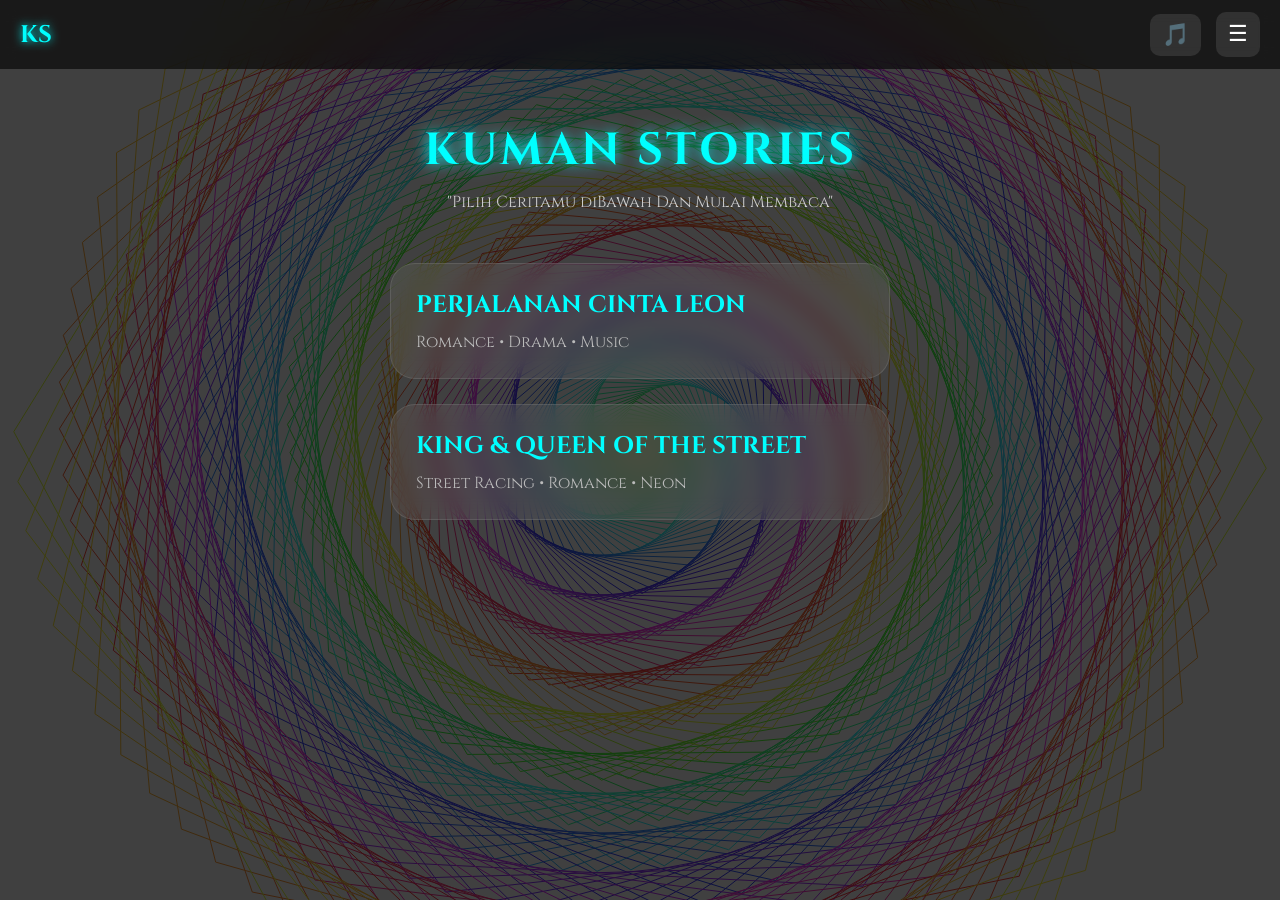
<file: index.html>
<!DOCTYPE html>
<html lang="id">

  <head>
    <meta charset="UTF-8">
    <title>Home</title>
    <link rel="stylesheet" href="style.css?v=11">
<meta name="viewport" content="width=device-width, initial-scale=1.0">
  </head>
    
  <body class="home-page">

<canvas id="spiralCanvas"></canvas>

    <nav class="navbar">

    <div class="nav-logo">
        KS
    </div>

    <div class="nav-right">

        <button onclick="toggleMusic()" class="nav-music">
            🎵
        </button>

        <div class="nav-menu" onclick="toggleMenu()">
☰
</div>

    </div>

</nav>
    <div id="sidemenu" class="side-menu">

    <a href="index.html">🏠 Home</a>

    <a href="novel1.html">📖 Leon</a>

    <a href="novel2.html">🏍 King & Queen</a>

    <a href="about.html">ℹ About</a>

</div>
  <div class="home-overlay">

  <h1 class="home-title">
    KUMAN STORIES</h1>

  <p class="home-subtitle">
    "Pilih Ceritamu diBawah Dan Mulai Membaca"
    
  </p>
    

    
  <div class="home-novel-list">

    <a href="novel1.html" class="home-novel-card">

      <h2>PERJALANAN CINTA LEON</h2>

      <p>
        Romance • Drama • Music
      </p>

    </a>

    <a href="novel2.html" class="home-novel-card">

      <h2>KING & QUEEN OF THE STREET</h2>

      <p>
        Street Racing • Romance • Neon
      </p>

    </a>

  </div>

</div>
<audio autoplay loop>
  <source src="https://files.catbox.moe/nxw8bk.mp3" type="audio/mp3">
</audio>

<script src="spiral.js?v=10"></script>
 <script  src="script.js?v=40"></script>

  </body>
  
</html>
</file>
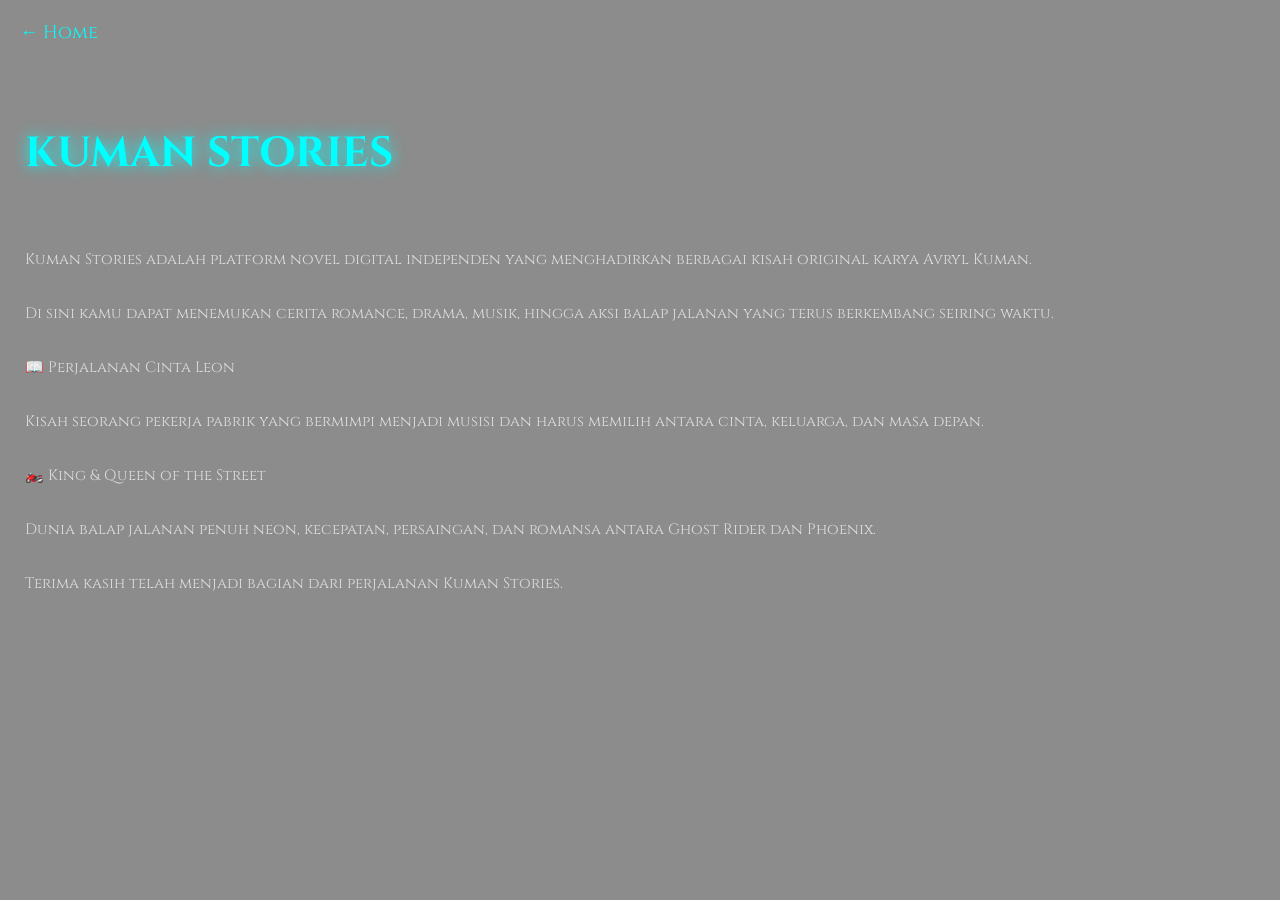
<file: about.html>
<!DOCTYPE html>
<html lang="id">

<head>
<meta charset="UTF-8">
<meta name="viewport" content="width=device-width, initial-scale=1.0">

<title>About - Kuman Stories</title>

<link rel="stylesheet" href="style.css">

</head>

<body class="novel-page">

<div class="novel-overlay">

<a href="index.html" class="novel-back-btn">
← Home
</a>

<h1 class="novel-title" style="margin-top:100px;">
KUMAN STORIES
</h1>

<p class="novel-synopsis">

Kuman Stories adalah platform novel digital independen yang menghadirkan berbagai kisah original karya Avryl Kuman.

Di sini kamu dapat menemukan cerita romance, drama, musik, hingga aksi balap jalanan yang terus berkembang seiring waktu.

📖 Perjalanan Cinta Leon

Kisah seorang pekerja pabrik yang bermimpi menjadi musisi dan harus memilih antara cinta, keluarga, dan masa depan.

🏍️ King & Queen of the Street

Dunia balap jalanan penuh neon, kecepatan, persaingan, dan romansa antara Ghost Rider dan Phoenix.

Terima kasih telah menjadi bagian dari perjalanan Kuman Stories.

</p>

</div>

</body>

</html>
</file>
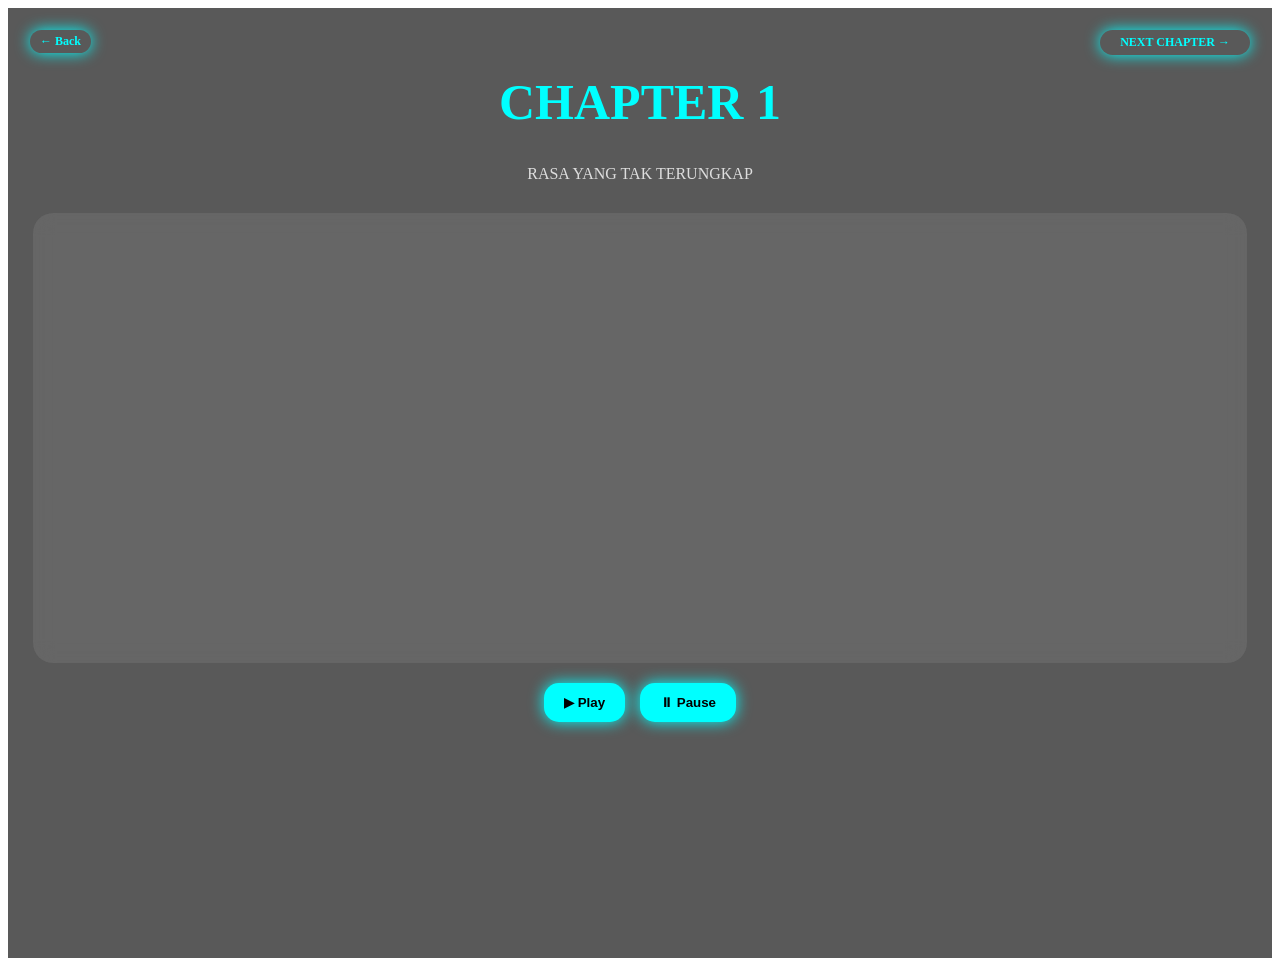
<file: chapter1.html>
<!DOCTYPE html>
<html lang="en">

<head>

  <meta charset="UTF-8">

  <meta name="viewport"
  content="width=device-width, initial-scale=1.0">

  <title>Chapter 1</title>

  <link rel="stylesheet"
  href="chapterstyle.css">

</head>

<body class="chapter-page">

  <div class="chapter-overlay">

    <!-- BACK BUTTON -->
    <a href="novel1.html"
    class="chapter-back-btn">

      ← Back

    </a>

    <!-- TITLE -->
    <h1 class="chapter-heading">
      CHAPTER 1
    </h1>

    <p class="chapter-subtitle">
      RASA YANG TAK TERUNGKAP
    </p>

    <!-- STORY AREA -->
    <div class="chapter-story-box">

      <div id="story"></div>

    </div>

    <!-- BUTTONS -->
    <div class="controls">

      <button onclick="mulaiChapter()"
      class="chapter-play-btn">

        ▶ Play

      </button>

      <button onclick="pauseChapter()"
      class="pause-btn">

        ⏸ Pause

      </button>

    </div>

    <!-- NEXT BUTTON -->
    <a href="chapter2.html"
    class="chapter-next-btn">

      NEXT CHAPTER →

    </a>

  </div>

  <!-- AUDIO -->
  <audio id="narrator"
  src="https://files.catbox.moe/9hhz9h.mp3">
  </audio>

  <!-- STORY TEXT -->
  <script>

const storyText = `

Leon berasal dari keluarga sederhana. Sejak ayahnya meninggal beberapa tahun lalu, hanya ibunya yang menjadi tulang punggung keluarga. Setiap pagi, sebelum matahari benar-benar terbit, ibunya sudah berangkat ke kios sayur miliknya di pasar.

Leon terbiasa mengurus dirinya sendiri — menyiapkan seragam, sarapan, bahkan terkadang mencuci piring bekas makan pagi sebelum berangkat sekolah. Ia jarang mengeluh; sepi sudah menjadi bagian dari hidupnya.

Motor tua peninggalan ayahnya menjadi satu-satunya teman perjalanan setiap pagi. Suaranya kasar, sering mogok di tengah jalan, tapi Leon tetap setia menyalakannya lagi dan lagi. Ada kenangan tersendiri di balik bunyi mesinnya — seolah motor itu menyimpan suara masa lalu yang tak pernah hilang.

Hari ini, langit tampak cerah. Tahun ajaran baru dimulai, dan Leon resmi naik ke kelas tiga SMA. Tahun terakhirnya. Ia tak menyangka, di tahun inilah hidupnya akan berubah — saat ia dipindahkan ke kelas 3 A, dan pertama kali bertemu Fitri.

Suara langkah kaki siswa bergema di lorong sekolah. Hari pertama selalu penuh kebisingan—tertawa, bercanda, dan panggilan nama-nama yang sudah lama tak terdengar selama liburan. Leon berjalan pelan sambil membawa buku-buku barunya, mencoba mencari kelas yang tertera XII-A.

Begitu memasuki ruangan, pandangannya menyapu setiap bangku. Hampir semuanya sudah terisi. Ia memilih tempat di dekat jendela, tempat favoritnya sejak dulu—di mana ia bisa melihat langit saat bosan dan menyembunyikan diri dari keramaian.

Beberapa menit kemudian, seorang gadis masuk tergesa-gesa. Rambutnya dikuncir sederhana, wajahnya sedikit basah oleh keringat pagi.

“Maaf, boleh duduk di sini?” tanyanya sambil menunjuk kursi di sebelah Leon.

Leon hanya mengangguk pelan.

Gadis itu tersenyum, lalu duduk.

“Namaku Fitri,” katanya ramah.

“Leon,” jawabnya singkat.

Sejak saat itu, hari-hari Leon mulai berbeda. Fitri selalu menjadi yang pertama menyapa setiap pagi, kadang meminjam pulpen, kadang hanya sekadar bertanya, “Kamu sudah sarapan belum?”

Hal-hal kecil yang sederhana, tapi bagi Leon—itu adalah perhatian yang jarang ia dapatkan.

Mereka sering mengerjakan tugas bersama, berdiskusi tentang pelajaran, dan sesekali bercanda ringan. Leon tak banyak bicara, tapi Fitri tampaknya mengerti caranya membuat keheningan terasa nyaman.

Di antara lembaran buku dan suara bel sekolah, perlahan sesuatu tumbuh di hati Leon—rasa yang tak berani ia sebut cinta, tapi cukup untuk membuatnya menatap Fitri sedikit lebih lama setiap hari.

Hari-hari berlalu dengan cepat. Waktu seperti berlari tanpa menunggu siapa pun, termasuk Leon.

Fitri semakin sering berada di dekatnya. Mereka duduk bersebelahan di kelas, belajar kelompok, bahkan sesekali pulang bersama jika arah mereka sama.

Namun, semakin lama Leon mengenal Fitri, semakin besar pula rasa takut di hatinya.

Takut kalau semua yang ia rasakan hanya akan merusak kenyamanan yang sudah ada.

Ia memilih diam—menyimpan rasa itu dalam senyum, dalam tatapan, dalam caranya memperhatikan dari jauh.

Pernah suatu kali, Fitri bercerita dengan semangat tentang seseorang yang ia kagumi dari kelas lain.

Leon hanya tersenyum, meski dadanya terasa sesak.

Malam itu, ia menatap bintang dari jendela kamarnya, bertanya-tanya apakah perasaan yang tak pernah diungkapkan bisa sampai, meski tanpa kata.

Hari-hari menjelang kelulusan tiba. Foto kenangan, tanda tangan di seragam, dan tawa penuh nostalgia memenuhi udara sekolah.

Di antara keramaian itu, Leon sempat menatap Fitri lama—seolah ingin menahan waktu.

Namun lagi-lagi, bibirnya kelu.

Fitri menoleh dan tersenyum,

“Terima kasih ya, Leon. Selama ini kamu teman yang baik.”

Kata teman itu terasa seperti jarak yang tak bisa dilangkahi.

Leon membalas dengan senyum kecil, lalu hanya menjawab pelan,

“Iya, Fit.”

Itulah hari terakhir mereka berbicara. Setelah kelulusan, Fitri pindah ke luar kota untuk melanjutkan kuliah.

Leon hanya bisa melihat kepergiannya dari jauh, membawa serta semua kata yang tak sempat diucapkannya.

`;

  </script>

  <!-- JS -->
  <script src="chapterscript.js"></script>

</body>

</html>
</file>
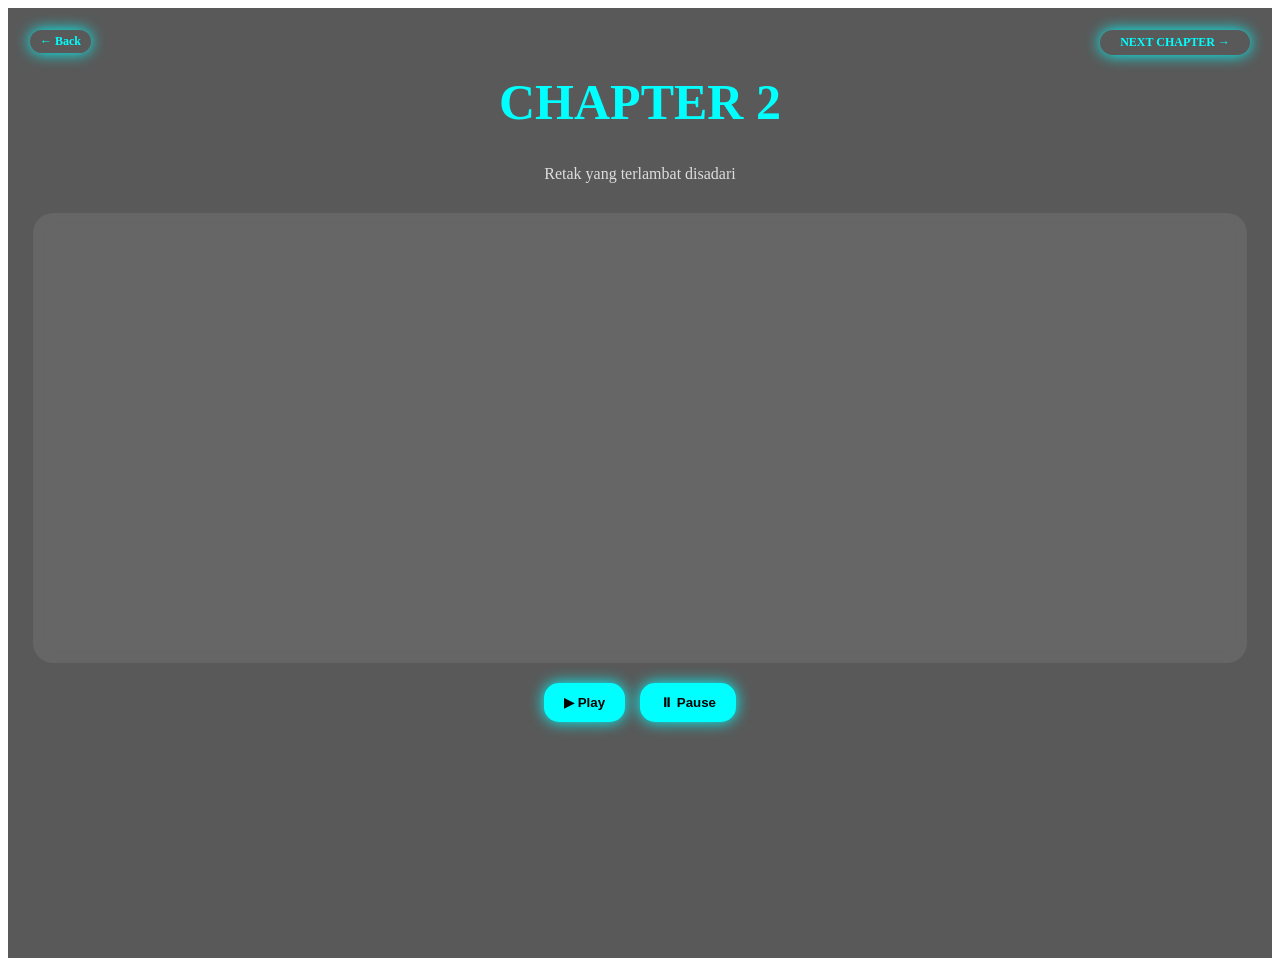
<file: chapter2.html>
<!DOCTYPE html>
<html lang="en">

<head>

  <meta charset="UTF-8">

  <meta name="viewport"
  content="width=device-width, initial-scale=1.0">

  <title>Chapter 2</title>

  <link rel="stylesheet"
  href="chapterstyle.css">

</head>

<body class="chapter-page">

  <div class="chapter-overlay">

    <!-- BACK BUTTON -->
    <a href="chapter1.html"
    class="chapter-back-btn">

      ← Back

    </a>

    <!-- TITLE -->
    <h1 class="chapter-heading">
      CHAPTER 2
    </h1>

    <p class="chapter-subtitle">
      Retak yang terlambat disadari
    </p>

    <!-- STORY AREA -->
    <div class="chapter-story-box">

      <div id="story"></div>

    </div>

    <!-- BUTTONS -->
    <div class="controls">

      <button onclick="mulaiChapter()"
      class="chapter-play-btn">

        ▶ Play

      </button>

      <button onclick="pauseChapter()"
      class="pause-btn">

        ⏸ Pause

      </button>

    </div>

    <!-- NEXT BUTTON -->
    <a href="chapter3.html"
    class="chapter-next-btn">

      NEXT CHAPTER →

    </a>

  </div>

  <!-- AUDIO -->
  <audio id="narrator"
  src="https://files.catbox.moe/5jjkg5.mp3">
  </audio>

  <!-- STORY TEXT -->
  <script>

const storyText = `

Setelah kelulusan, Leon memutuskan untuk tidak melanjutkan kuliah.
Bukan karena ia tak ingin, tapi karena tahu ibunya sudah terlalu lelah menanggung beban sendiri.
Ia memilih membantu di kios sayur milik ibunya — bangun pagi, menyiapkan dagangan, dan sesekali pergi ke pasar untuk membeli bahan tambahan.

Suatu siang, di tengah teriknya matahari, Leon berhenti di pinggir jalan untuk membeli beras di toko langganan.
Saat itulah ia melihat seorang gadis duduk di tepi jalan, di samping motor sport berwarna hitam yang tampak kehabisan bensin.
Raut wajahnya terlihat kesal tapi tetap tenang.

“Motor mogok?” tanya Leon pelan.
“Enggak, cuma kehabisan bensin… dan parahnya, aku lupa bawa dompet,” jawab gadis itu dengan tawa kecil, mencoba menutupi rasa malunya.

Leon hanya mengangguk, lalu tanpa banyak pikir, pergi membeli bensin eceran di warung dekat situ.
Saat ia kembali dan membantu mengisi tangki motor gadis itu, si gadis menatapnya dengan senyum yang lebar.
“Terima kasih ya. Aku Velly,” katanya sambil mengulurkan tangan.
“Leon,” jawabnya singkat seperti biasa.

Mereka sempat berbincang sebentar sebelum akhirnya bertukar nomor.
Sejak hari itu, mereka mulai sering berhubungan lewat pesan.
Velly orangnya supel, sedikit tomboy, dan gampang akrab dengan siapa saja.
Teman-temannya kebanyakan laki-laki, tapi entah kenapa Leon merasa nyaman dengannya — mungkin karena Velly lebih terbuka.

Malam-malam yang dulu sepi kini terasa lebih hidup.
Notifikasi pesan dari Velly menjadi hal yang selalu dinanti.
Dari obrolan ringan sampai curhat panjang, Leon merasa dirinya mulai menemukan alasan baru untuk tersenyum.
Tanpa sadar, ia mencoba membuka hati lagi — berharap hubungan itu bisa menutup kenangan lama dan membuka cerita baru.

  Hari-hari bersama Velly berjalan seperti biasanya — penuh canda, pesan singkat, dan obrolan larut malam yang dulu terasa hangat.
Namun belakangan, Leon mulai merasakan sesuatu yang aneh.
Bukan karena Velly yang berubah, tapi karena Leon yang mulai merasa sejak awal dirinya tidak pernah benar-benar spesial di hati gadis itu.

Velly sering membuat story foto saat nongkrong bersama teman-teman laki-lakinya.
Mereka tampak akrab, saling bercanda tanpa jarak.
Leon hanya menatap layar ponselnya lama, jari-jarinya mengetik pesan panjang lalu menghapusnya lagi sebelum terkirim.

Malam itu, notifikasi pesan dari Velly muncul.
"Maaf ya, tadi ga sempet bales. Lagi rame nongkrong."
Leon membacanya berkali-kali, merasa sesak tanpa tahu harus marah atau diam saja.

Ia mulai sering membalas dingin.
Kadang menuduh hal-hal kecil, kadang memilih tidak membalas sama sekali.
Bukan karena ingin menyakiti, tapi karena cemburu — perasaan yang tak bisa ia akui bahkan pada dirinya sendiri.

Velly sempat menanyakan perubahan sikapnya.
"Kamu kenapa sih, Leon? Akhir-akhir ini kayak beda."
Leon hanya menjawab pendek, "Nggak apa-apa."

Padahal di dalam hatinya, ia ingin berkata:
"Aku cemburu. Aku takut kehilangan kamu."
Tapi kata-kata itu seolah tersangkut di tenggorokan, tak pernah berhasil keluar.

Hari-hari berikutnya jadi dingin.
Percakapan mereka makin jarang, tawa makin sedikit, dan jarak perlahan tumbuh di antara keduanya — bukan karena jarak tempat, tapi jarak hati yang tak lagi saling mengerti.



Retak yang Terbuka

Setelah sekian lama, Leon merasa hubungannya dengan Velly semakin jauh. 
Percakapan yang dulu hangat kini terasa hambar, jarang ada canda, dan sering berakhir dengan diam yang menggantung. 
Ia mulai terbiasa menunggu pesan yang tak kunjung datang, dan menebak-nebak perasaan yang makin tak bisa ia pahami.

Suatu sore, Leon duduk di warung kopi dekat rumah, tempat biasa ia menenangkan pikiran. 
Angin sore membawa bau hujan, sementara ia hanya menatap gelas kopinya yang sudah dingin. 
Tak lama kemudian, Bayu—teman lamanya—datang dan duduk di hadapannya.

“Eh, Leon! Lama banget nggak ketemu!” sapa Bayu .  
Mereka berbincang ringan, mengenang masa lalu. 
Namun di tengah obrolan, Bayu tiba-tiba bertanya,  
“Eh, lo kenal nggak sama Velly, yang punya konter HP di kampung sebelah?”

Leon sempat terdiam. Ia pura-pura santai, lalu menjawab, “Enggak, kenapa emangnya?”  
Bayu tersenyum. “Hehe, gue jadian sama dia kemarin.”  
“Oh, gitu ya... selamat, Bay,” jawab Leon pelan, menahan sesuatu yang mendesak di dadanya.  
Ia menatap jauh ke luar warung, berusaha agar wajahnya tetap datar meski hatinya bergetar.

Malamnya, Leon duduk di kamar. Pikirannya tak tenang, dan akhirnya ia membuka chat Velly.

Leon: “Vel, aku mau nanya sesuatu.”  
Velly: “Hm? Kenapa tiba-tiba serius banget?”  
Leon: “Kamu kenal Bayu?”  
Velly: “Bayu yang mana?”  
Leon: “Yang punya bengkel .”

Hening. Tak ada balasan selama beberapa menit.  
Akhirnya pesan masuk.

Velly: “Kamu udah tau ya?”  
Leon: “Tau apa?”  
Velly: “Aku... aku lagi deket sama dia.”  
Leon: “Dekat atau pacaran?”  
Velly: “em..... udah pacaran.”

Jantung Leon berdegup keras.  
Matanya terasa panas, tapi ia memaksa dirinya tetap tenang.

Leon: “Kenapa, Vel? Aku salah apa?”  
Velly: “Kamu nggak salah, Leon. Aku cuma... ngerasa kita nggak cocok lagi. Kamu terlalu diam, terlalu dingin. Aku butuh seseorang yang bisa ngajak aku ketawa, keluar, ngerasa hidup.”  
Leon: “Jadi semua yang kita lewati cuma buat diakhiri kayak gini?”  
Velly: “Maaf... aku nggak bermaksud nyakitin kamu.”  
Leon: “Tapi kamu tetap nyakitin.”

Keheningan kembali menyelimuti layar.  
Tulisan “Velly sedang mengetik…” muncul lalu menghilang.

Velly: “Mungkin ini yang terbaik buat kita.”

Leon memandangi layar ponselnya lama, sebelum akhirnya mematikan lampu dan berbaring menatap langit-langit kamar.  
Untuk pertama kalinya, ia tidak mencoba menahan siapa pun.  
Ia membiarkan semuanya pergi—meski hatinya belum siap kehilangan.




`;

  </script>

  <!-- JS -->
  <script src="chapterscript.js"></script>

</body>

</html>
</file>
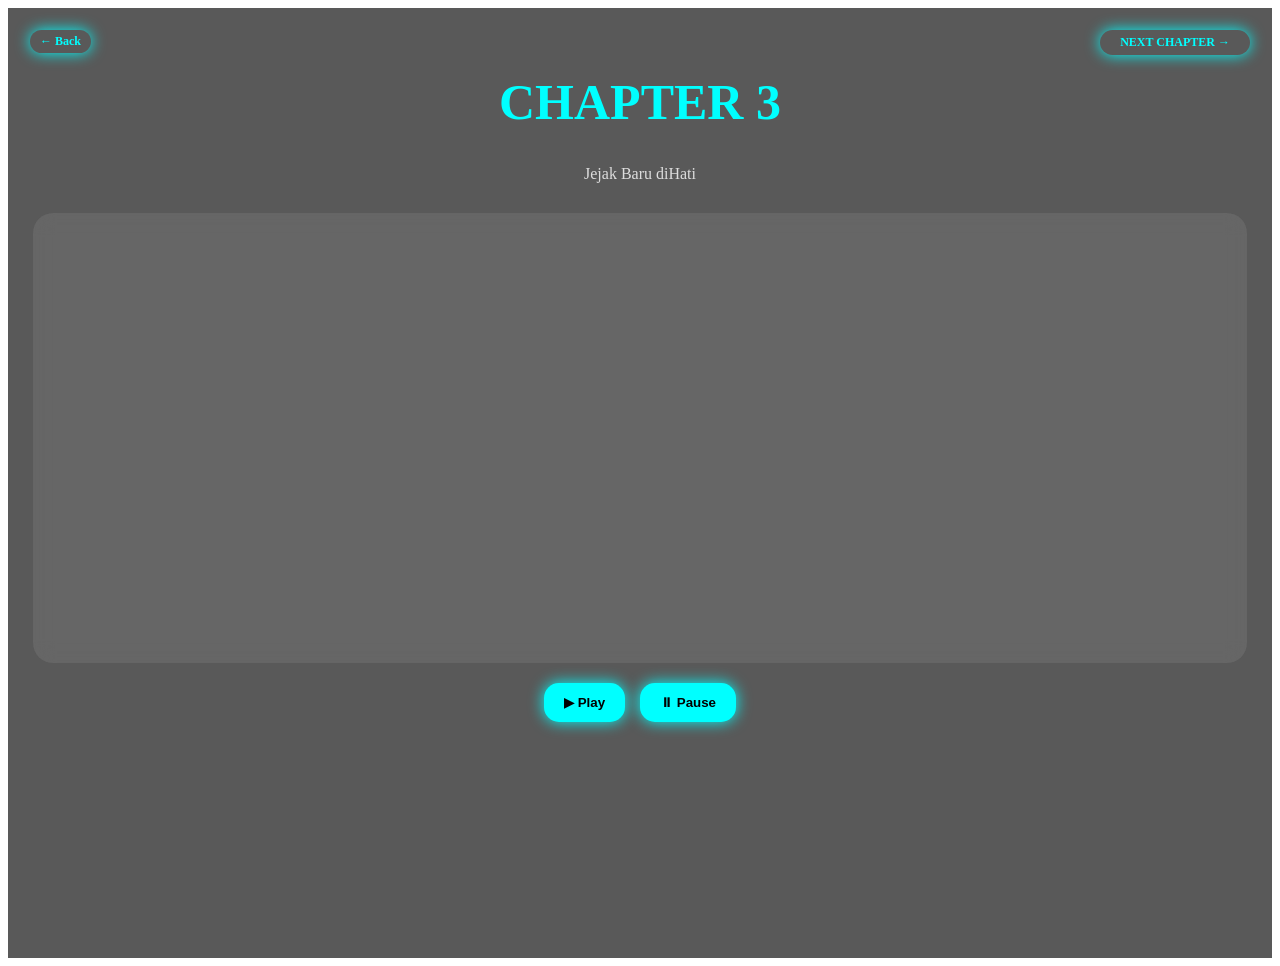
<file: chapter3.html>
<!DOCTYPE html>
<html lang="en">

<head>

  <meta charset="UTF-8">

  <meta name="viewport"
  content="width=device-width, initial-scale=1.0">

  <title>Chapter 3</title>

  <link rel="stylesheet"
  href="chapterstyle.css">

</head>

<body class="chapter-page">

  <div class="chapter-overlay">

    <!-- BACK BUTTON -->
    <a href="chapter2.html"
    class="chapter-back-btn">

      ← Back

    </a>

    <!-- TITLE -->
    <h1 class="chapter-heading">
      CHAPTER 3
    </h1>

    <p class="chapter-subtitle">
      Jejak Baru diHati
    </p>

    <!-- STORY AREA -->
    <div class="chapter-story-box">

      <div id="story"></div>

    </div>

    <!-- BUTTONS -->
    <div class="controls">

      <button onclick="mulaiChapter()"
      class="chapter-play-btn">

        ▶ Play

      </button>

      <button onclick="pauseChapter()"
      class="pause-btn">

        ⏸ Pause

      </button>

    </div>

    <!-- NEXT BUTTON -->
    <a href="chapter4.html"
    class="chapter-next-btn">

      NEXT CHAPTER →

    </a>

  </div>

  <!-- AUDIO -->
  <audio id="narrator"
  src="https://files.catbox.moe/eeq8jz.mp3">
  </audio>

  <!-- STORY TEXT -->
  <script>

const storyText = `

Jejak Baru di Hati

  Sejak malam itu, setelah Velly benar-benar pergi, Leon banyak menghabiskan waktu di kamar. 
Ia duduk di sudut ruangan kecil itu, ditemani gitar tua peninggalan ayahnya. 
Senar-senar itu menjadi satu-satunya tempat ia berkeluh kesah, melodi-melodi yang lahir dari perasaan yang tak bisa ia ucapkan. 
Dari sana, Leon mulai menulis lagu—tentang kehilangan, tentang rindu, dan tentang penyesalan yang tak sempat disampaikan.

Hari-harinya berjalan sepi. 
Hingga suatu pagi, ia memandang ibunya yang mulai menua, masih bekerja keras di kios kecil mereka. 
Sebuah tekad tumbuh di hati Leon—ia ingin berubah, ingin menata hidupnya kembali. 
Dengan restu ibunya, Leon memutuskan untuk merantau, mencari pekerjaan di luar kota.

  Beberapa minggu kemudian, ia diterima bekerja di sebuah pabrik besar. 
Awalnya, semua terasa asing. Namun, perlahan Leon mulai beradaptasi. 
Ia tak lagi terlalu pendiam. 
Lingkungan baru membuatnya lebih terbuka, lebih banyak tersenyum, dan akhirnya memiliki banyak teman. 

  Setelah beberapa bulan Leon bekerja, Leon dan rekan kerjanya,membentuk sebuah band musik kecil untuk mengisi waktu luang di kahir pekan.

Sampai akhirnya, pada malam acara akhir tahun, Leon tampil di atas panggung bersama band-nya. 
Lampu-lampu sorot menari di antara tawa dan tepuk tangan penonton. 
Dan di antara kerumunan itu, sepasang mata menatapnya tanpa henti—mata milik seorang gadis bernama Intan.

  Seusai acara, Leon tak bisa menghapus bayangan wajah itu dari pikirannya. 
Ia mulai mencari tahu tentang Intan, dan ternyata gadis itu bekerja di divisi sebelah tempatnya bertugas. 
Takdir seolah bermain lembut, karena beberapa minggu kemudian, sebuah proyek gabungan mempertemukan mereka dalam satu tim.

Dari situlah semuanya dimulai. 
Leon dan Intan sering berdiskusi soal pekerjaan lewat pesan singkat, namun obrolan mereka perlahan melebar ke hal-hal kecil—tentang musik, makanan, bahkan hal-hal konyol yang membuat keduanya tertawa.

Ada sesuatu yang hangat tumbuh di hati Leon. 
Namun di balik senyum itu, ia masih menyimpan sedikit keraguan. 
Bayangan masa lalu kadang datang tiba-tiba, membuatnya takut kehilangan lagi. 
Tapi kali ini berbeda—Intan tidak menuntut apa-apa. 
Ia hanya hadir, mendengarkan, dan membuat Leon merasa hidup kembali.

Dan tanpa ia sadari, cinta mulai menemukan jalannya sekali lagi.

  Tatapan yang Tak Sempat Terucap

Siang itu kantin terasa sedikit lebih ramai dari biasanya. Suara obrolan karyawan bercampur dengan denting sendok dan piring yang saling beradu. Leon duduk di sudut meja dekat jendela, menyantap makan siangnya perlahan. Ia lebih sering memilih tempat yang agak sepi, menikmati waktu istirahat tanpa banyak bicara.

Tak lama kemudian, Reva datang dan duduk di depannya.
“Leon, progress untuk bagian laporan udah kamu kirim ke tim Intan, belum?” tanya Reva sambil membuka bekal makanannya.

Leon mengangguk pelan. “Belum semua. Masih ada data dari warehouse yang belum masuk. Nanti sore aku kirim.”
Obrolan mereka pun hanya seputar pekerjaan — ringan tapi fokus. Sesekali Reva tersenyum kecil mendengar gurauan sederhana dari Leon yang jarang sekali terlihat berbicara banyak.

Leon tidak menyadari bahwa di sisi lain ruangan, Intan duduk tidak jauh dari mereka. Ia diam, matanya sesekali berhenti pada wajah Leon yang tampak tenang mendengarkan Reva bicara. Ada sesuatu yang menekan dadanya — rasa yang tidak bisa ia jelaskan. Saat Reva tertawa kecil karena candaan ringan Leon, Intan merasakan sesuatu yang mirip dengan... cemburu.

Ia buru-buru membereskan makanannya dan pergi meninggalkan kantin, tanpa menoleh lagi.

Leon sempat melihat sekilas sosok Intan yang berjalan keluar, namun tidak terlalu memikirkannya. Sampai malam tiba — saat pikirannya tak kunjung tenang. Entah kenapa, bayangan tatapan singkat Intan di kantin tadi terus terulang di benaknya.

Malam itu, setelah berbaring cukup lama menatap langit-langit kamar, Leon akhirnya membuka ponselnya dan menulis pesan.

Leon:"
Kamu tadi makan di kantin juga ya? Kayaknya sempat lihat kamu deh".

Intan:"
Hehe… iya, bentar doang. Ramai banget, jadi langsung keluar".

Leon:"
Oh gitu… aku kira kamu nggak makan di situ".

Intan:"
Biasanya nggak sih. Tapi tadi lapar banget 😅".

(Beberapa detik tanpa balasan. Suasana chat terasa sedikit canggung. Leon menatap layar cukup lama, ragu untuk melanjutkan.)

Leon:"
Eh, tadi aku ngobrol sama Reva cuma bahas project, ya. Takutnya kamu salah paham".

Intan:"
😅 Emang kenapa aku harus salah paham?"

Leon:"
Nggak, cuma… kamu tiba-tiba pergi waktu itu. Jadi aku kira kamu… ya, agak nggak enak aja."

Intan:"
Oh… aku cuma buru-buru balik ke ruangan, Leon. Nggak ada apa-apa kok 🙂"
Leon:"
Oke… aku pikir kamu ngelihatnya lain. Hehe maaf ya kalau aku kepikiran yang aneh-aneh."
(Hening beberapa saat. Lalu Intan membalas…)

Intan:"
Kamu terlalu banyak mikir, Leon 😌 tapi… makasih udah ngejelasin."

Leon:"
Hehe iya, kebiasaan lama. Gampang mikir yang nggak-nggak."

Intan:"
Gapapa, itu tandanya kamu masih punya hati."

(Percakapan berhenti di sana. Tapi malam itu, Leon tersenyum kecil sebelum menutup matanya — ada rasa hangat yang ia sendiri tak tahu dari mana datangnya.)

  Jarak yang Tak Terucap

Beberapa minggu berlalu sejak percakapan malam itu. Hubungan Leon dan Intan terasa semakin hangat. Mereka sering berpapasan di kantor, saling menyapa, kadang tertawa kecil saat membahas hal-hal sepele di sela pekerjaan. Leon merasa, hidupnya mulai berwarna lagi. Senyum Intan yang sederhana bisa membuat harinya lebih ringan.

Namun perlahan, ada sesuatu yang berubah. Intan tak lagi sering menghampiri. Pesan Leon kadang dibalas singkat, atau bahkan lama sekali baru dibalas. Di kantor, tatapan Intan yang dulu hangat kini terasa dingin. Leon tidak tahu apa yang salah.

Suatu sore, saat semua orang sudah pulang, Leon masih duduk di mejanya, menatap layar laptop yang tak kunjung dimatikan. Ia mencoba menenangkan diri, tapi hatinya terus bertanya—apa aku salah bicara? apa Intan mulai bosan?

Padahal di sisi lain, Intan sedang berjuang dengan pikirannya sendiri. Ia punya seseorang di masa lalu yang belum sepenuhnya ia lepaskan. Hubungan mereka sudah lama retak, tapi belum benar-benar berakhir. Dan Intan, dengan sikapnya yang selalu menjaga hati orang lain, memilih menjauh agar tak melukai siapa pun—terutama Leon.

Malamnya, Leon merasa kesepian. Ia membuka media sosial hanya untuk mengalihkan pikiran. Di sana, ada akun seorang gadis yang sering muncul di kolom komentar musik yang sama dengannya. Gadis itu ramah dan sering melempar candaan. Dalam keisengan yang tidak ia pikir panjang, Leon mengetik pesan:

Leon:
Kalau aku serius, kamu mau gak jadi pacarku?

Ia hanya berniat bercanda. Tapi beberapa menit kemudian, notifikasi masuk.

Gadis itu membalas:
Serius nih? 😳
Kalau iya… ya, aku mau 😊

Leon terdiam. Jantungnya berdetak cepat—antara kaget dan bingung. Ia tak menyangka candaan itu diterima sungguh-sungguh. Dalam hati, ia mencoba menertawakan kebodohannya sendiri. Namun setelah beberapa hari, gadis itu benar-benar memperlakukan Leon seperti kekasih. Chat tiap pagi, ucapan selamat malam, dan perhatian yang datang tanpa ia minta.

Di kantor, Leon mulai menyadari Intan makin menjaga jarak. Hingga suatu hari, Reva dengan nada iseng berkata,
“Eh, Leon, itu akun kamu ya yang update status ‘lagi jatuh cinta’? Wah, siapa tuh ceweknya?”  

Leon hanya tersenyum kikuk. Tapi dari sudut ruangan, Intan yang mendengar percakapan itu tampak menunduk. Ada sesuatu di matanya—entah kecewa, entah pasrah.

Sejak hari itu, mereka jarang bicara lagi.  
Leon tahu, mungkin Intan salah paham. Tapi untuk pertama kalinya, ia benar-benar tak tahu harus menjelaskan dari mana.

Dan malam itu, saat layar ponselnya kembali menyala dengan pesan dari gadis di media sosial, Leon hanya menatapnya lama, tanpa membalas.  
Karena di hatinya, yang ia pikirkan hanyalah satu nama "Intan".



`;

  </script>

  <!-- JS -->
  <script src="chapterscript.js"></script>

</body>
  
</html>
</file>
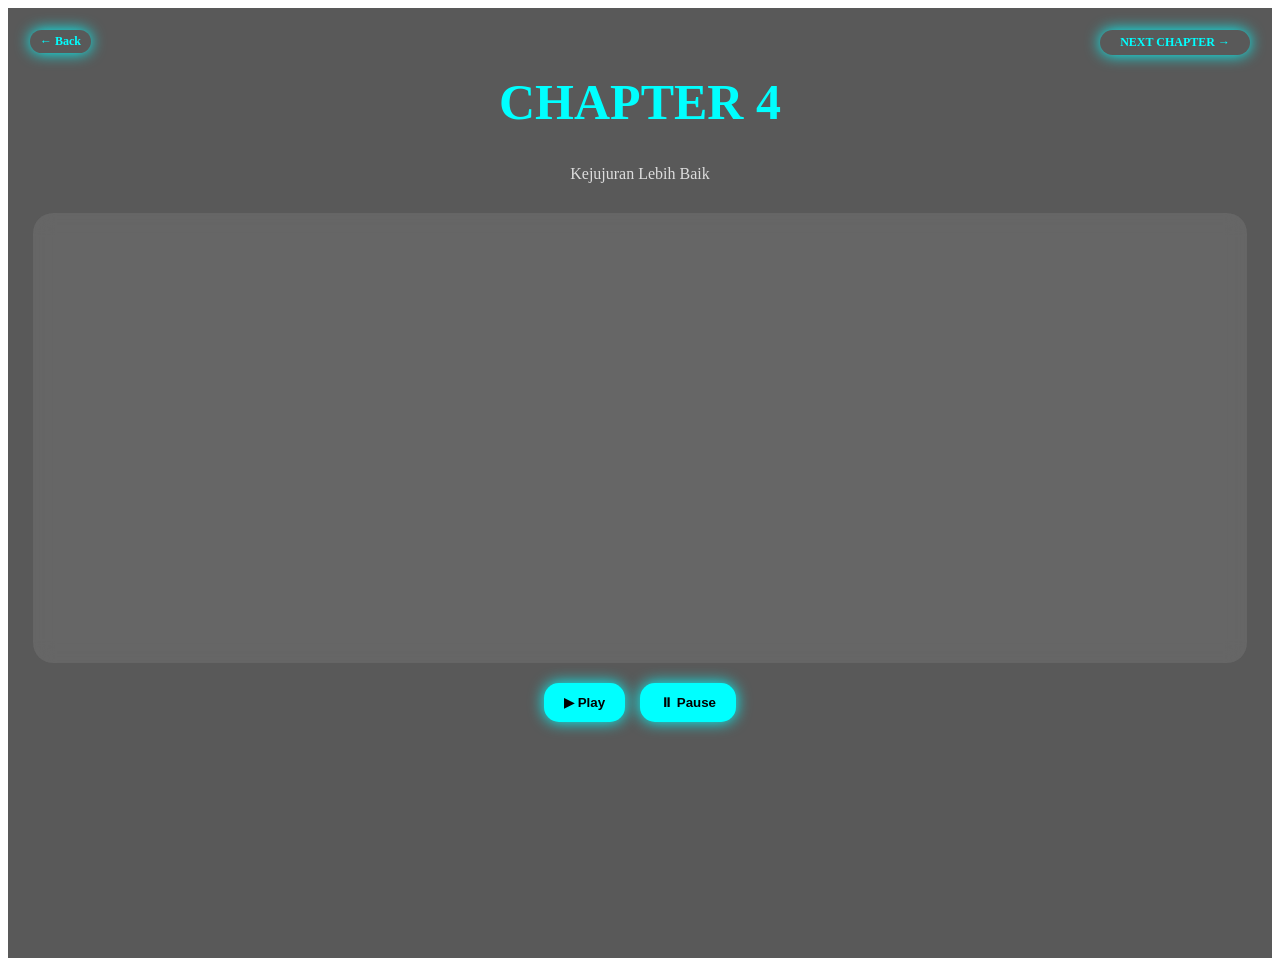
<file: chapter4.html>
<!DOCTYPE html>
<html lang="en">

<head>

  <meta charset="UTF-8">

  <meta name="viewport"
  content="width=device-width, initial-scale=1.0">

  <title>Chapter 4</title>

  <link rel="stylesheet"
  href="chapterstyle.css">

</head>

<body class="chapter-page">

  <div class="chapter-overlay">

    <!-- BACK BUTTON -->
    <a href="chapter3.html"
    class="chapter-back-btn">

      ← Back

    </a>

    <!-- TITLE -->
    <h1 class="chapter-heading">
      CHAPTER 4
    </h1>

    <p class="chapter-subtitle">
      Kejujuran Lebih Baik
    </p>

    <!-- STORY AREA -->
    <div class="chapter-story-box">

      <div id="story"></div>

    </div>

    <!-- BUTTONS -->
    <div class="controls">

      <button onclick="mulaiChapter()"
      class="chapter-play-btn">

        ▶ Play

      </button>

      <button onclick="pauseChapter()"
      class="pause-btn">

        ⏸ Pause

      </button>

    </div>

    <!-- NEXT BUTTON -->
    <a href="chapter5.html"
    class="chapter-next-btn">

      NEXT CHAPTER →

    </a>

  </div>

  <!-- AUDIO -->
  <audio id="narrator"
  src="https://files.catbox.moe/s7yfuh.mp3">
  </audio>

  <!-- STORY TEXT -->
  <script>

const storyText = `


Saat Leon Belajar Bertanggung Jawab

  Sudah seminggu berlalu sejak malam itu. Malam ketika sebuah candaan berubah menjadi hubungan. Kini Leon dan Dewi resmi berpacaran, meski hubungan mereka hanya terjalin melalui layar ponsel.

Setiap malam mereka saling bertukar kabar. Mereka menanyakan hal-hal sederhana, seperti apakah sudah makan, sedang melakukan apa, atau sekadar saling mengirim emoji lucu.

Namun seiring berjalannya waktu, Leon justru merasa ada kekosongan di dalam hatinya. Setiap kali menerima pesan dari Dewi, ia merasakan sesuatu yang tidak selaras dalam dirinya.

Leon tahu bahwa Dewi adalah gadis yang baik dan tulus. Namun perasaannya sendiri belum benar-benar pulih. Bayangan Intan masih sesekali hadir dalam pikirannya. Hal itu membuat Leon merasa tidak adil, terutama terhadap Dewi.

Malam itu, setelah lama menatap layar ponselnya, Leon akhirnya memberanikan diri mengirim sebuah pesan.

Dengan hati-hati, Leon menulis,

"Aku boleh jujur malam ini?"

Tak lama kemudian, Dewi membalas.

"Tentu saja. Ada apa, Leon? Akhir-akhir ini kamu terlihat berbeda."

Leon menarik napas panjang sebelum mengetik balasan berikutnya.

"Aku mau minta maaf dulu. Mungkin selama ini aku sudah membuatmu berharap terlalu banyak."

Dewi terdiam beberapa saat sebelum menjawab.

"Kenapa kamu bilang begitu? Apa aku melakukan kesalahan?"

Leon segera membalas.

"Bukan. Kamu tidak salah sama sekali. Justru kamu orang yang sangat tulus. Tapi aku sadar, aku belum siap menjalani hubungan yang benar-benar serius. Aku takut pada akhirnya malah membuatmu kecewa."

Dewi kembali mengirim pesan.

"Aku mengerti, Leon. Tapi kenapa baru mengatakannya sekarang?"

Leon menatap layar beberapa detik sebelum menjawab.

"Karena aku tidak ingin menyakitimu dengan menghilang begitu saja. Aku hanya ingin jujur. Sampai saat ini aku belum bisa membuka hati sepenuhnya. Kamu pantas mendapatkan seseorang yang benar-benar siap. Bukan seseorang seperti aku yang masih berusaha berdamai dengan masa lalu."

Beberapa saat kemudian, balasan dari Dewi muncul.

"Aku sedih mendengarnya. Tapi aku menghargai kejujuranmu. Aku harap suatu hari nanti kamu menemukan kedamaian yang sedang kamu cari."

Leon tersenyum tipis.

"Terima kasih, Dewi. Dan sekali lagi, maaf karena membuat semuanya menjadi seperti ini."

Dewi memberikan balasan terakhirnya malam itu.

"Tidak apa-apa. Setidaknya sekarang aku tahu bahwa kamu tidak membohongi perasaanmu sendiri."

Setelah percakapan itu berakhir, keduanya sama-sama terdiam. Tidak ada pertengkaran. Tidak ada kemarahan. Bahkan tidak ada kata putus yang terucap.

Yang tersisa hanyalah pengertian. Sebuah jeda panjang yang menandai berakhirnya sesuatu yang mungkin memang tidak seharusnya dimulai.

Malam itu, Leon kembali menatap layar ponselnya dalam diam.

Ia menarik napas panjang, lalu membuka catatan pribadinya dan menulis satu kalimat.

"Kadang-kadang, kejujuran memang menyakitkan. Namun itulah bentuk tanggung jawab yang sesungguhnya."


`;

  </script>

  <!-- JS -->
  <script src="chapterscript.js"></script>

</body>
  
</html>
</file>
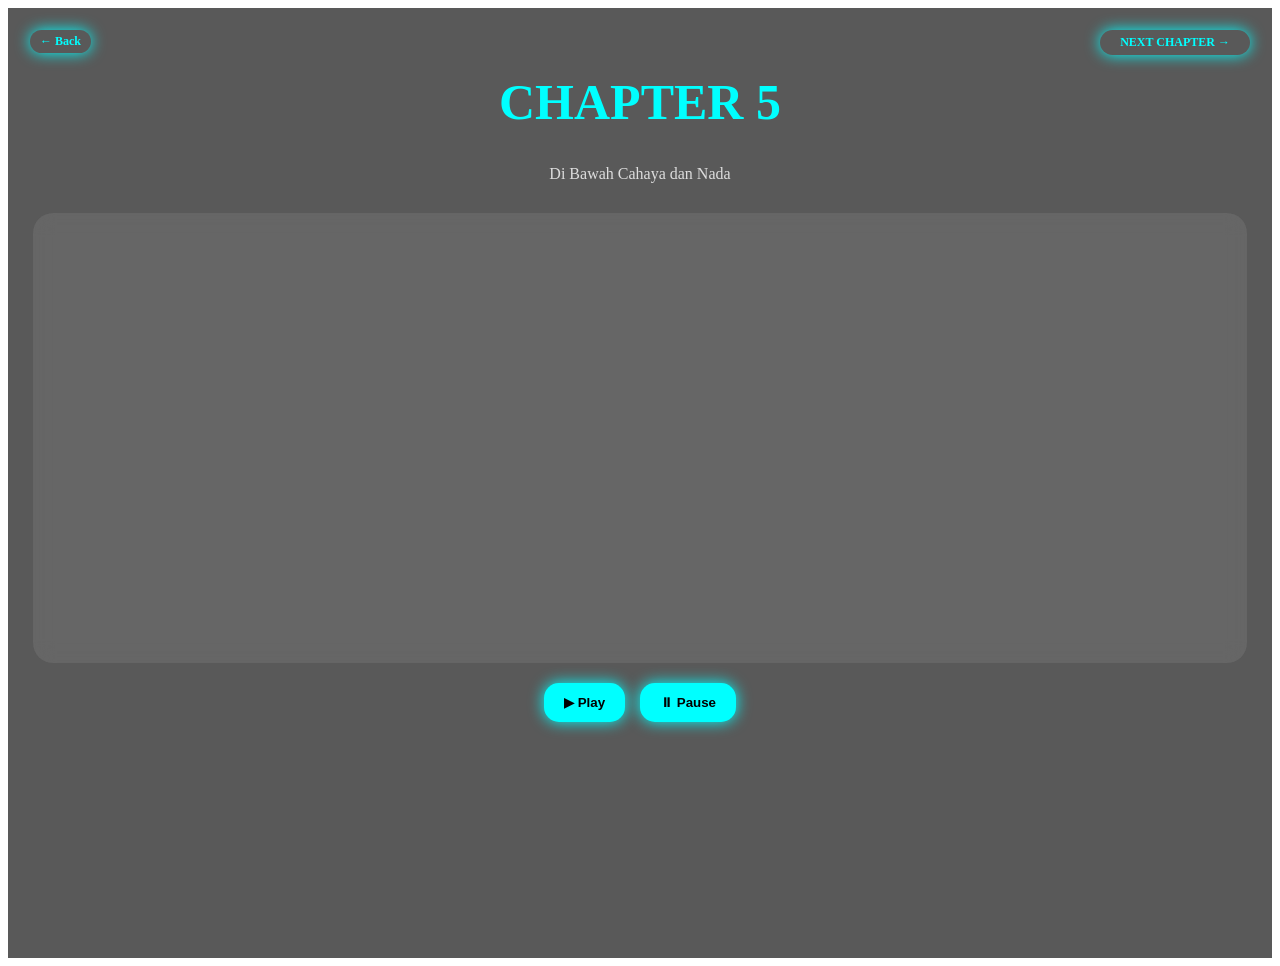
<file: chapter5.html>
<!DOCTYPE html>
<html lang="en">

<head>

  <meta charset="UTF-8">

  <meta name="viewport"
  content="width=device-width, initial-scale=1.0">

  <title>Chapter 5</title>

  <link rel="stylesheet"
  href="chapterstyle.css">

</head>

<body class="chapter-page">

  <div class="chapter-overlay">

    <!-- BACK BUTTON -->
    <a href="chapter4.html"
    class="chapter-back-btn">

      ← Back

    </a>

    <!-- TITLE -->
    <h1 class="chapter-heading">
      CHAPTER 5
    </h1>

    <p class="chapter-subtitle">
      Di Bawah Cahaya dan Nada
    </p>

    <!-- STORY AREA -->
    <div class="chapter-story-box">

      <div id="story"></div>

    </div>

    <!-- BUTTONS -->
    <div class="controls">

      <button onclick="mulaiChapter()"
      class="chapter-play-btn">

        ▶ Play

      </button>

      <button onclick="pauseChapter()"
      class="pause-btn">

        ⏸ Pause

      </button>

    </div>

    <!-- NEXT BUTTON -->
    <a href="chapter6.html"
    class="chapter-next-btn">

      NEXT CHAPTER →

    </a>

  </div>

  <!-- AUDIO -->
  <audio id="narrator"
  src="https://files.catbox.moe/w6iyoe.mp3">
  </audio>

  <!-- STORY TEXT -->
  <script>

const storyText = `



Waktu berjalan begitu cepat.

Hari-hari di pabrik terasa berbeda sejak kehadiran Intan. Meski hubungan mereka tidak selalu mudah, perlahan keduanya mulai saling memahami. Intan yang dulu menjaga jarak kini lebih terbuka. Sementara Leon yang selama ini banyak memendam perasaan, mulai belajar mengungkapkan isi hatinya dengan lebih dewasa.

Bulan demi bulan berlalu. Hingga akhirnya tiba kembali acara tahunan perusahaan. Sebuah malam yang selalu dinantikan para karyawan untuk melepas penat melalui tawa, kebersamaan, dan musik.

Seperti tahun sebelumnya, band kecil milik Leon kembali dipercaya tampil di panggung utama.

Namun malam itu terasa berbeda.

Duduk di atas panggung, Leon memandangi lautan wajah yang diterangi cahaya lampu aula. Jemarinya perlahan menyentuh senar gitar, memainkan lagu baru yang ia tulis sendiri.

Lagu itu bukan sekadar rangkaian nada.

Di dalamnya tersimpan kisah tentang rasa yang pernah tertahan, tentang kehilangan yang mengajarkan arti ketulusan, dan tentang seseorang yang membuatnya kembali percaya pada cinta.

Saat lagu itu berakhir, tepuk tangan bergemuruh memenuhi ruangan.

Leon mengangkat wajahnya dan mencari satu sosok di tengah keramaian.

Tak lama kemudian, matanya menemukan seseorang yang selama ini memenuhi pikirannya.

Di belakang barisan penonton, Intan berdiri sambil menatapnya. Tatapannya lembut dan hangat. Tak ada lagi perasaan yang disembunyikan di sana.

Di atas panggung, Indra sang vokalis tersenyum lebar. Ia mengambil mikrofon dan berkata kepada seluruh hadirin bahwa malam itu adalah malam yang spesial. Menurutnya, Leon ingin menyampaikan sesuatu yang penting.

Mendengar itu, para penonton langsung bersorak dan bertepuk tangan.

Leon tertawa kecil sebelum berdiri mengambil mikrofon.

Tangannya sedikit gemetar, tetapi pandangannya tetap tertuju pada Intan.

Dengan suara pelan namun jelas, Leon mulai berbicara.

Dulu ia mengira bahwa cinta hanyalah soal keberanian untuk memiliki seseorang.

Namun seiring waktu, ia menyadari bahwa cinta juga membutuhkan keberanian untuk menunggu, memaafkan, dan memperjuangkan seseorang tanpa mengharapkan balasan.

Ia mengaku telah belajar banyak hal dari kehilangan, dari kesalahan, dan dari seseorang yang selama ini diam-diam selalu ia kagumi.

Lalu dengan senyum kecil, Leon mengatakan bahwa malam itu ia ingin berhenti menunggu.

Suasana ruangan mendadak hening.

Semua mata tertuju kepadanya.

Di antara kerumunan, Intan menatap tanpa berkedip. Matanya mulai berkaca-kaca.

Leon melanjutkan kata-katanya.

Ia mengatakan bahwa setiap nada yang dimainkan malam itu, dan setiap lirik dalam lagu yang baru saja dinyanyikan, semuanya terinspirasi oleh Intan.

Tentang senyumnya.

Tentang ketulusannya.

Dan tentang tatapannya yang pertama kali membuat dirinya berani percaya lagi pada cinta.

Leon mengakui bahwa ia tidak bisa menjanjikan dunia yang sempurna.

Namun ia berjanji akan selalu berjuang untuk membuat Intan bahagia.

Setelah mengucapkan kata-kata itu, Leon turun dari panggung.

Langkahnya perlahan mendekati tempat Intan berdiri.

Seluruh ruangan seolah menahan napas.

Ketika akhirnya berada tepat di hadapan Intan, Leon berhenti.

Ia menatap gadis itu dengan senyum tulus yang selama ini sulit ia ungkapkan.

Dengan suara yang hangat, Leon bertanya apakah Intan bersedia menjadi bagian dari hidupnya.

Bukan hanya sebagai kenangan masa lalu.

Bukan hanya sebagai seseorang yang pernah singgah.

Melainkan sebagai masa depan yang ingin mereka tulis bersama.

Air mata perlahan mengalir di pipi Intan.

Namun senyuman yang muncul di wajahnya sudah cukup menjadi jawaban.

Dengan suara bergetar karena haru, Intan menjawab bahwa ia bersedia.

Seketika ruangan dipenuhi sorak-sorai dan tepuk tangan.

Teman-teman band di atas panggung ikut bersorak merayakan momen itu.

Leon lalu memeluk Intan dengan lembut.

Bukan sebagai pelukan kemenangan.

Melainkan pelukan yang menandai berakhirnya perjalanan panjang penuh keraguan, sekaligus awal dari bab baru yang akan mereka jalani bersama.

Dan di bawah cahaya panggung yang perlahan meredup, Leon akhirnya memahami satu hal.

Setelah sekian lama mencari, cintanya telah menemukan tempat untuk berlabuh.

`;

  </script>

  <!-- JS -->
  <script src="chapterscript.js"></script>

</body>
  
</html>
</file>
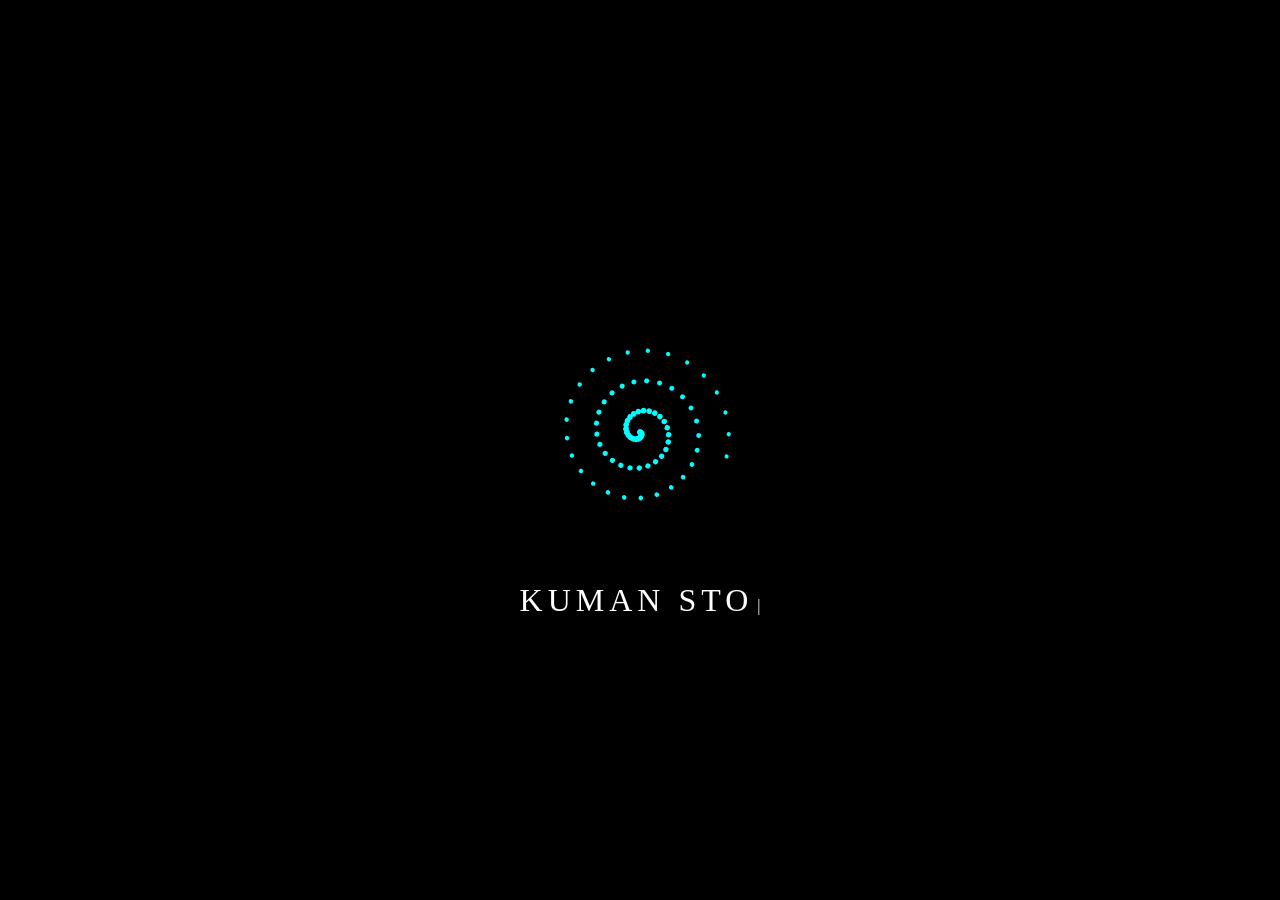
<file: loading.html>
<!DOCTYPE html>
<html lang="en">

  <head>
    <meta charset="UTF-8">
    <title>Loading.html</title>
    <link rel="stylesheet" href="./loading.css">

  </head>
    
  <body>
  <!DOCTYPE html>
<html>
<head>
<meta charset="UTF-8">
<title>Kuman Stories</title>

<style>
body{
    margin:0;
    background:black;
    overflow:hidden;
    display:flex;
    justify-content:center;
    align-items:center;
    height:100vh;
    flex-direction:column;
    color:white;
}

#title{
    font-size:32px;
    letter-spacing:5px;
    margin-top:20px;
}
</style>

</head>
<body>

<canvas id="spiral"></canvas>

<div>
    <span id="title"></span>
    <span id="cursor">|</span>
</div>

  <script>
const text = "KUMAN STORIES";
const title = document.getElementById("title");

let i = 0;

function ketik(){
    if(i < text.length){
        title.textContent += text[i];
        i++;
        setTimeout(ketik,150);
    }
}

ketik();
</script>

</body>
</html>
    <script  src="./loading.js"></script>

  </body>
  
</html>
</file>
<file: style.css>
@import url('https://fonts.googleapis.com/css2?family=Cinzel:wght@400;700&display=swap');
@import url('https://fonts.googleapis.com/css2?family=Orbitron:wght@400;700&display=swap');

/* =========================
   GLOBAL
========================= */

*{
  margin:0;
  padding:0;
  box-sizing:border-box;
}

html,
body{
  width:100%;
  min-height:100%;
}

/* =========================
   HOME PAGE
========================= */

.home-page{

  font-family:'Cinzel', serif;

  min-height:100vh;

  color:white;
}

.home-overlay{

  background:rgba(0,0,0,0.75);

  min-height:100vh;

  padding:30px 20px;
}

.home-title{

  text-align:center;

  font-size:45px;

  color:cyan;

  margin-top:30px;

  letter-spacing:3px;

  text-shadow:0 0 15px cyan;
}

.home-subtitle{

  text-align:center;

  color:#ccc;

  margin-top:10px;

  margin-bottom:50px;
}

.home-novel-list{

  display:flex;

  flex-direction:column;

  gap:25px;

  max-width:500px;

  margin:auto;
}

.home-novel-card{

  text-decoration:none;

  color:white;

  background:rgba(255,255,255,0.07);

  border:1px solid rgba(255,255,255,0.1);

  backdrop-filter:blur(10px);

  padding:25px;

  border-radius:25px;

  transition:0.3s;
}

.home-novel-card:hover{

  transform:scale(1.03);

  background:rgba(0,255,255,0.1);

  box-shadow:0 0 20px cyan;
}

.home-novel-card h2{

  color:cyan;

  margin-bottom:10px;
}

.home-novel-card p{

  color:#bbb;
}

/* =========================
   MUSIC BUTTON
========================= */

.music-btn{

  position:fixed;

  top:20px;

  right:20px;

  padding:10px 15px;

  border:none;

  border-radius:10px;

  background:cyan;

  color:black;

  font-weight:bold;

  cursor:pointer;

  z-index:1000;
}

/* =========================
   NOVEL PAGE
========================= */

.novel-page{

  background-color:black;

  background:url('https://files.catbox.moe/vvf6gy.png')
  no-repeat center center/cover;

  background-attachment:fixed;

  min-height:100vh;

  font-family:'Cinzel', serif;

  color:white;
}

.novel-overlay{

  background:rgba(0,0,0,0.45);

  min-height:100vh;

  padding:25px;
}

/* =========================
   NOVEL BACK BUTTON
========================= */

.novel-back-btn{

  position:absolute;

  top:20px;

  left:20px;

  text-decoration:none;

  color:cyan;

  font-size:18px;
}

/* =========================
   NOVEL TOP
========================= */

.novel-top{

  display:flex;

  justify-content:space-between;

  align-items:center;

  gap:20px;

  margin-top:60px;

  margin-bottom:40px;
}

.novel-info{

  flex:1;
}

.novel-title{

  font-size:42px;

  color:cyan;

  margin-bottom:10px;

  text-shadow:0 0 15px cyan;
}

.novel-genre{

  color:#bbb;

  margin-bottom:20px;
}

.novel-synopsis{

  color:#ddd;

  line-height:1.8;

  font-size:15px;

  white-space:pre-line;
}

/* =========================
   NOVEL PLAY BUTTON
========================= */

.novel-play-btn{

  padding:12px 20px;

  border:none;

  border-radius:12px;

  background:cyan;

  color:black;

  font-size:18px;

  font-weight:bold;

  cursor:pointer;

  box-shadow:0 0 20px cyan;

  transition:0.3s;
}

.novel-play-btn:hover{

  transform:scale(1.05);
}

/* =========================
   CHAPTER LIST
========================= */

.chapter-list{

  display:flex;

  flex-direction:column;

  gap:20px;

  max-width:500px;

  margin:auto;
}

.chapter-card{

  text-decoration:none;

  color:white;

  background:rgba(255,255,255,0.08);

  padding:20px;

  border-radius:20px;

  backdrop-filter:blur(10px);

  transition:0.3s;
}

.chapter-card:hover{

  transform:scale(1.03);

  background:rgba(0,255,255,0.1);

  box-shadow:0 0 20px cyan;
}

.chapter-card h2{

  color:cyan;

  margin-bottom:10px;
}

.chapter-card p{

  color:#ccc;
}

/* =========================
   COMING SOON
========================= */

.coming-soon{

  opacity:0.6;

  border:1px dashed cyan;
}

/* =========================
   CHAPTER PAGE
========================= */

.chapter-page{

  background-image:url('LINK_BACKGROUND');

  background-size:cover;

  background-position:center;

  background-repeat:no-repeat;

  background-attachment:fixed;

  min-height:100vh;

  font-family:Arial,sans-serif;

  color:white;
}

.chapter-overlay{

  background:rgba(0,0,0,0.65);

  min-height:100vh;

  padding:25px;
}

/* =========================
   CHAPTER BACK BUTTON
========================= */

.chapter-back-btn{

  text-decoration:none;

  color:cyan;

  font-size:20px;
}

/* =========================
   CHAPTER TITLE
========================= */

.chapter-heading{

  text-align:center;

  margin-top:40px;

  font-size:55px;

  color:cyan;

  font-family:'Cinzel',serif;

  text-shadow:0 0 20px cyan;
}

.chapter-subtitle{

  text-align:center;

  margin-top:10px;

  font-size:20px;

  color:#ddd;
}

/* =========================
   CHAPTER PLAY BUTTON
========================= */

.chapter-play-btn{

  display:block;

  margin:30px auto;

  padding:15px 30px;

  border:none;

  border-radius:15px;

  background:cyan;

  color:black;

  font-size:18px;

  font-weight:bold;

  box-shadow:0 0 20px cyan;

  cursor:pointer;

  transition:0.3s;
}

.chapter-play-btn:hover{

  transform:scale(1.05);
}

/* =========================
   STORY BOX
========================= */

.chapter-story-box{

  background:rgba(255,255,255,0.08);

  padding:25px;

  border-radius:20px;

  line-height:2;

  font-size:17px;

  backdrop-filter:blur(10px);

  min-height:250px;
}

/* =========================
   NEXT BUTTON
========================= */

.chapter-next-btn{

  display:block;

  text-align:right;

  margin-top:25px;

  text-decoration:none;

  color:cyan;

  font-size:20px;
}
.novel-cover{

  display:block;

  width:85%;

  max-width:320px;

  height:auto;

  margin:35px auto 25px auto;

  border-radius:20px;

  box-shadow:0 0 20px rgba(0,255,255,0.3);
}
#spiralCanvas{
  position:fixed;
  inset:0;
  width:100%;
  height:100%;
  z-index:1;
  pointer-events:none;
}

.home-overlay{
  position:relative;
  z-index:5;
}

.navbar{
  position:relative;
  z-index:100;
}

.side-menu{
  z-index:200;
}


.navbar{

  position:fixed;

  top:0;

  left:0;

  width:100%;

  display:flex;

  justify-content:space-between;

  align-items:center;

  padding:12px 20px;

  background:rgba(0,0,0,0.6);

  backdrop-filter:blur(10px);

  z-index:1000;
}

.nav-logo{

  color:cyan;

  font-size:24px;

  font-weight:bold;

  text-shadow:0 0 10px cyan;
}

.nav-right{

  display:flex;

  align-items:center;

  gap:15px;
}

.nav-music,
.nav-menu{

  background:rgba(255,255,255,0.1);

  border:none;

  color:white;

  font-size:22px;

  cursor:pointer;

  padding:8px 12px;

  border-radius:10px;
}

.side-menu{

  position:fixed;

  top:65px;

  right:-250px;

  width:220px;

  height:auto;

  background:rgba(0,0,0,0.9);

  backdrop-filter:blur(10px);

  transition:0.3s;

  padding:20px;

  z-index:999;
}

.side-menu.active{

  right:0;
}

.side-menu a{

  display:block;

  color:white;

  text-decoration:none;

  padding:12px 0;

  border-bottom:1px solid rgba(255,255,255,0.1);
}

.home-overlay{

  padding-top:90px;
}
#loading-screen{
    position:fixed;
    top:0;
    left:0;
    width:100%;
    height:100%;
    background:black;

    display:flex;
    flex-direction:column;
    justify-content:center;
    align-items:center;

    z-index:9999;
}

#loading-title{
    color:white;
    font-size:32px;
    letter-spacing:5px;
    margin-top:20px;
}

#spiral{
    width:300px;
    height:300px;
}
</file>
<file: chapterstyle.css>
/* =========================
   CHAPTER PAGE
========================= */

.chapter-page{
  background-image:url('https://files.catbox.moe/vvf6gy.png');
  background-size:cover;
  background-position:center;
  background-repeat:no-repeat;
  background-attachment:fixed;
  min-height:100vh;
  color:white;
  overflow:hidden;
}

.chapter-overlay{
  background:rgba(0,0,0,0.65);
  min-height:100vh;
  padding:25px;
}

/* =========================
   STORY BOX
========================= */

.chapter-story-box{
  height:400px;
  margin-top:30px;
  background:rgba(255,255,255,0.08);
  border-radius:20px;
  padding:25px;
  backdrop-filter:blur(10px);

  overflow-y:auto;

  scroll-behavior:smooth;
}

/* hilangkan scrollbar */

.chapter-story-box::-webkit-scrollbar{
  display:none;
}

/* =========================
   STORY TEXT
========================= */

#story{
  line-height:2;
  font-size:18px;
  white-space:pre-line;
}

/* =========================
   FLOATING BUTTONS
========================= */

.controls{
  display:flex;
  justify-content:center;
  gap:15px;
  margin-top:20px;
}

.chapter-play-btn,
.pause-btn{
  padding:12px 20px;
  border:none;
  border-radius:15px;
  background:cyan;
  color:black;
  font-weight:bold;
  cursor:pointer;
  box-shadow:0 0 15px cyan;
}

/* =========================
   TITLE
========================= */

.chapter-heading{
  text-align:center;
  margin-top:40px;
  font-size:50px;
  color:cyan;
}

.chapter-subtitle{
  text-align:center;
  margin-top:10px;
  color:#ddd;
}

/* =========================
   BACK BUTTON
========================= */

.chapter-back-btn{

  position:absolute;

  top:30px;

  left:30px;

  padding:4px 10px;

  background: transparant;

  color:cyan;

  text-decoration:none;

  border-radius:15px;

  font-weight:bold;
font-size:12px;
  box-shadow:0 0 15px cyan;

  transition:0.3s;
}

.chapter-back-btn:hover{

  transform:scale(1.05);

  box-shadow:0 0 15px cyan;
}

/* =========================
   NEXT BUTTON
========================= */

.chapter-next-btn{

  position:absolute;

  top:30px;

  right:30px;

  padding:5px 20px;

  background: transparant;

  color:cyan;

  text-decoration:none;

  border-radius:15px;

  font-weight:bold;
font-size:12px;
  box-shadow:0 0 15px cyan;

  transition:0.3s;
}

.chapter-next-btn:hover{

  transform:scale(1.05);

  box-shadow:0 0 25px cyan;
}
</file>
<file: loading.css>
#title{
    font-size:32px;
    letter-spacing:5px;
    margin-top:20px;
    opacity:0;
    animation:fadeIn 1s forwards;
    animation-delay:0.5s;
}

@keyframes fadeIn{
    from{
        opacity:0;
    }
    to{
        opacity:1;
    }
}
#cursor{
    animation:blink 0.8s infinite;
}

@keyframes blink{
    50%{
        opacity:0;
    }
}
</file>
